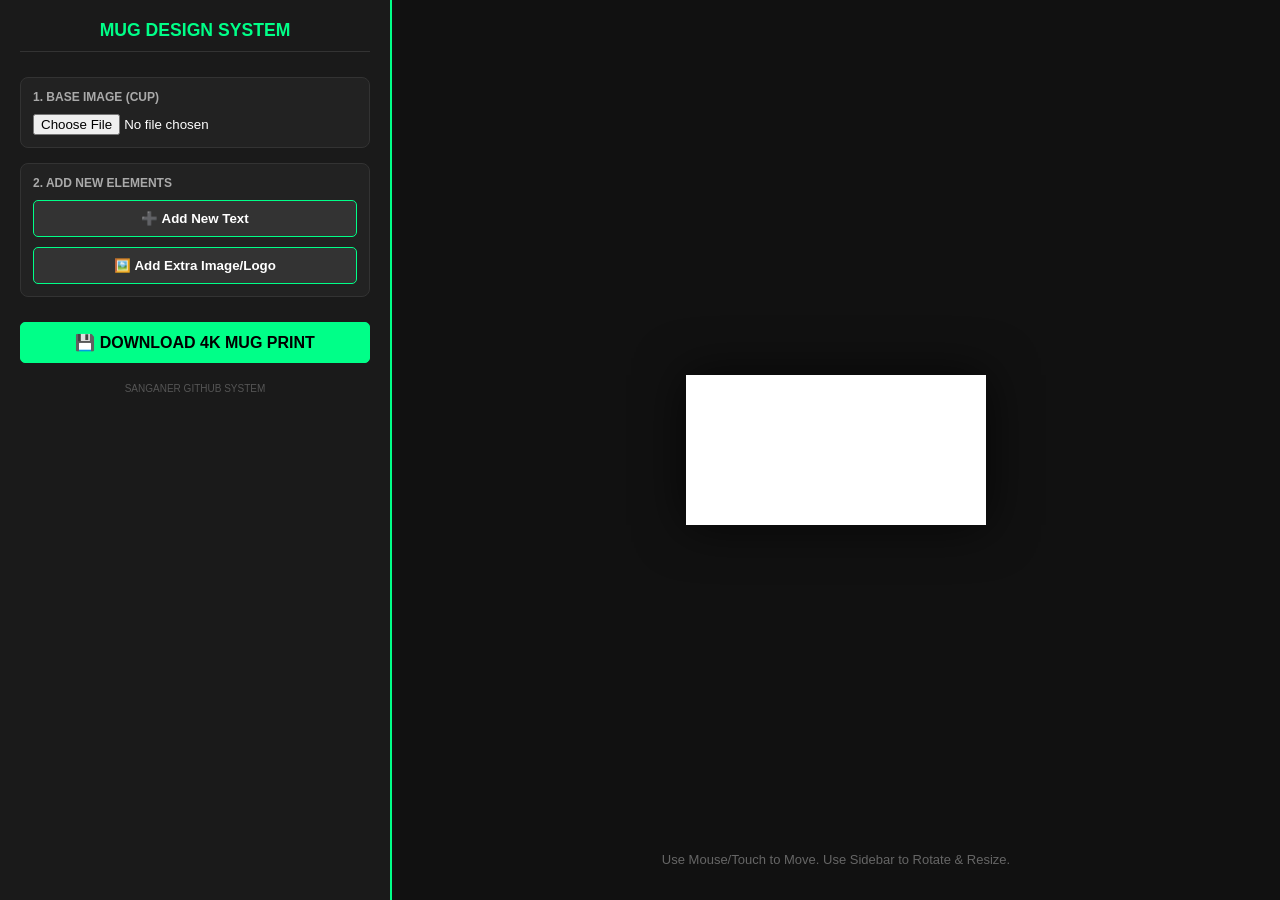
<file: mug-tool.html>
<!DOCTYPE html>
<html lang="hi">
<head>
    <meta charset="UTF-8">
    <title>Sainiwala Pro Mug Editor - 4K</title>
    <style>
        :root { --neon: #00ff88; --dark: #0f0f0f; --panel: #1a1a1a; }
        body { margin: 0; font-family: 'Segoe UI', sans-serif; background: var(--dark); color: white; display: flex; height: 100vh; }
        
        /* Left Sidebar */
        .sidebar { width: 350px; background: var(--panel); padding: 20px; border-right: 2px solid var(--neon); display: flex; flex-direction: column; gap: 15px; overflow-y: auto; box-shadow: 10px 0 20px rgba(0,0,0,0.5); }
        h2 { color: var(--neon); text-align: center; margin: 0 0 10px 0; font-size: 1.1rem; border-bottom: 1px solid #333; padding-bottom: 10px; }

        /* Controls Style */
        .control-group { background: #222; padding: 12px; border-radius: 8px; border: 1px solid #333; display: flex; flex-direction: column; gap: 10px; }
        label { font-size: 12px; color: #aaa; font-weight: bold; }
        input[type="text"], input[type="range"], select { width: 100%; padding: 8px; background: #000; border: 1px solid #444; color: white; border-radius: 4px; box-sizing: border-box; }
        
        .btn { background: #333; color: white; border: 1px solid var(--neon); padding: 10px; cursor: pointer; border-radius: 5px; font-weight: bold; transition: 0.3s; text-align: center; }
        .btn:hover { background: var(--neon); color: black; }
        .btn-main { background: var(--neon); color: black; font-size: 16px; margin-top: 10px; }
        .btn-danger { border-color: #ff4444; color: #ff4444; }
        .btn-danger:hover { background: #ff4444; color: white; }

        /* Canvas Area */
        #main-view { flex-grow: 1; display: flex; flex-direction: column; align-items: center; justify-content: center; background: #111; position: relative; }
        canvas { background: #fff; box-shadow: 0 0 50px rgba(0,0,0,0.7); cursor: move; }
        .hint { position: absolute; bottom: 20px; color: #666; font-size: 13px; }
    </style>
</head>
<body>

<div class="sidebar">
    <h2>MUG DESIGN SYSTEM</h2>
    
    <div class="control-group">
        <label>1. BASE IMAGE (CUP)</label>
        <input type="file" id="baseUpload" accept="image/*">
        <button class="btn" onclick="extractDesign()" id="cutBtn" style="display:none; background:#00e5ff; color:black;">✂️ Extract This Design</button>
    </div>

    <div class="control-group">
        <label>2. ADD NEW ELEMENTS</label>
        <button class="btn" onclick="addNewText()">➕ Add New Text</button>
        <button class="btn" onclick="document.getElementById('logoUpload').click()">🖼️ Add Extra Image/Logo</button>
        <input type="file" id="logoUpload" style="display:none" accept="image/*">
    </div>

    <div id="editPanel" class="control-group" style="display:none; border-color: var(--neon);">
        <label>3. EDIT SELECTED ITEM</label>
        <input type="text" id="textInput" placeholder="Edit Text Content..." oninput="updateItem()">
        
        <div>
            <label>Size</label>
            <input type="range" id="sizeRange" min="10" max="500" value="100" oninput="updateItem()">
        </div>
        
        <div>
            <label>Rotate</label>
            <input type="range" id="rotateRange" min="0" max="6.28" step="0.01" value="0" oninput="updateItem()">
        </div>
        
        <label>Color</label>
        <input type="color" id="colorInput" value="#ff0000" oninput="updateItem()">
        
        <button class="btn btn-danger" onclick="deleteLayer()">🗑️ Remove Selected</button>
    </div>

    <button class="btn btn-main" onclick="downloadHD()">💾 DOWNLOAD 4K MUG PRINT</button>
    <div style="text-align:center; font-size:10px; color:#555; margin-top:5px;">SANGANER GITHUB SYSTEM</div>
</div>

<div id="main-view">
    <canvas id="editor"></canvas>
    <p class="hint">Use Mouse/Touch to Move. Use Sidebar to Rotate & Resize.</p>
</div>

<script>
    const canvas = document.getElementById('editor');
    const ctx = canvas.getContext('2d');
    
    let layers = [];
    let selected = null;
    let baseImg = new Image();
    let mode = 'crop'; // crop or edit
    let frame = { x: 100, y: 100, w: 300, h: 200 };
    let isDragging = false, startX, startY;

    // 1. Base Image Upload & Crop System
    document.getElementById('baseUpload').onchange = (e) => {
        const reader = new FileReader();
        reader.onload = (f) => {
            baseImg.onload = () => {
                canvas.width = 800;
                canvas.height = (baseImg.height/baseImg.width)*800;
                mode = 'crop';
                document.getElementById('cutBtn').style.display = 'block';
                draw();
            };
            baseImg.src = f.target.result;
        };
        reader.readAsDataURL(e.target.files[0]);
    };

    // 2. Extra Image/Logo Add System
    document.getElementById('logoUpload').onchange = (e) => {
        const reader = new FileReader();
        reader.onload = (f) => {
            const img = new Image();
            img.onload = () => {
                const l = { type:'img', data: img, x: 100, y: 100, w: 200, h: (img.height/img.width)*200, rot: 0 };
                layers.push(l);
                selected = l;
                showPanel();
                draw();
            };
            img.src = f.target.result;
        };
        reader.readAsDataURL(e.target.files[0]);
    };

    function extractDesign() {
        const temp = document.createElement('canvas');
        const tctx = temp.getContext('2d');
        const sx = baseImg.width / canvas.width;
        const sy = baseImg.height / canvas.height;
        temp.width = frame.w * sx; temp.height = frame.h * sy;
        tctx.drawImage(baseImg, frame.x*sx, frame.y*sy, frame.w*sx, frame.h*sy, 0, 0, temp.width, temp.height);
        
        const extImg = new Image();
        extImg.onload = () => {
            layers.push({ type:'img', data: extImg, x: 100, y: 50, w: 500, h: (extImg.height/extImg.width)*500, rot: 0 });
            mode = 'edit';
            canvas.width = 1000; canvas.height = 450;
            document.getElementById('cutBtn').style.display = 'none';
            draw();
        };
        extImg.src = temp.toDataURL();
    }

    function addNewText() {
        const l = { type:'text', content: 'New Text', x: 400, y: 200, size: 50, color: '#ff0000', rot: 0, w: 200, h: 50 };
        layers.push(l);
        selected = l;
        showPanel();
        draw();
    }

    function draw() {
        ctx.clearRect(0, 0, canvas.width, canvas.height);
        ctx.fillStyle = "#fff";
        ctx.fillRect(0,0, canvas.width, canvas.height);

        if(mode === 'crop' && baseImg.src) {
            ctx.drawImage(baseImg, 0, 0, canvas.width, canvas.height);
            ctx.strokeStyle = "#00ff88"; ctx.lineWidth = 3;
            ctx.strokeRect(frame.x, frame.y, frame.w, frame.h);
            // Handles
            ctx.fillStyle = "#00ff88";
            ctx.fillRect(frame.x-5, frame.y-5, 10, 10);
            ctx.fillRect(frame.x+frame.w-5, frame.y+frame.h-5, 10, 10);
        }

        layers.forEach(l => {
            ctx.save();
            ctx.translate(l.x + l.w/2, l.y + l.h/2);
            ctx.rotate(l.rot);
            if(l.type === 'img') {
                ctx.drawImage(l.data, -l.w/2, -l.h/2, l.w, l.h);
            } else {
                ctx.fillStyle = l.color;
                ctx.font = `bold ${l.size}px Arial`;
                ctx.textAlign = "center";
                ctx.fillText(l.content, 0, l.size/3);
            }
            if(l === selected) {
                ctx.strokeStyle = "#00e5ff"; ctx.lineWidth = 2;
                ctx.strokeRect(-l.w/2 - 5, -l.h/2 - 5, l.w + 10, l.h + 10);
            }
            ctx.restore();
        });
    }

    // Interactive Logic
    canvas.onmousedown = (e) => {
        const r = canvas.getBoundingClientRect();
        const mx = (e.clientX - r.left) * (canvas.width/r.width);
        const my = (e.clientY - r.top) * (canvas.height/r.height);

        if(mode === 'crop') {
            isDragging = true;
        } else {
            selected = null;
            document.getElementById('editPanel').style.display = 'none';
            for(let i=layers.length-1; i>=0; i--) {
                let l = layers[i];
                if(mx > l.x && mx < l.x+l.w && my > l.y && my < l.y+l.h) {
                    selected = l;
                    isDragging = true;
                    showPanel();
                    break;
                }
            }
        }
        startX = mx; startY = my;
        draw();
    };

    canvas.onmousemove = (e) => {
        if(!isDragging) return;
        const r = canvas.getBoundingClientRect();
        const mx = (e.clientX - r.left) * (canvas.width/r.width);
        const my = (e.clientY - r.top) * (canvas.height/r.height);

        if(mode === 'crop') {
            frame.w = mx - frame.x; frame.h = my - frame.y;
        } else if(selected) {
            selected.x += (mx - startX);
            selected.y += (my - startY);
        }
        startX = mx; startY = my;
        draw();
    };

    window.onmouseup = () => isDragging = false;

    // Sidebar Update System
    function showPanel() {
        const p = document.getElementById('editPanel');
        p.style.display = 'block';
        if(selected.type === 'text') {
            document.getElementById('textInput').style.display = 'block';
            document.getElementById('textInput').value = selected.content;
            document.getElementById('colorInput').value = selected.color;
        } else {
            document.getElementById('textInput').style.display = 'none';
        }
        document.getElementById('sizeRange').value = selected.type === 'text' ? selected.size : selected.w;
        document.getElementById('rotateRange').value = selected.rot;
    }

    function updateItem() {
        if(!selected) return;
        if(selected.type === 'text') {
            selected.content = document.getElementById('textInput').value;
            selected.size = parseInt(document.getElementById('sizeRange').value);
            selected.color = document.getElementById('colorInput').value;
            selected.w = ctx.measureText(selected.content).width * (selected.size/20); // rough estimation
        } else {
            const oldW = selected.w;
            selected.w = parseInt(document.getElementById('sizeRange').value);
            selected.h = selected.h * (selected.w / oldW);
        }
        selected.rot = parseFloat(document.getElementById('rotateRange').value);
        draw();
    }

    function deleteLayer() {
        layers = layers.filter(l => l !== selected);
        selected = null;
        document.getElementById('editPanel').style.display = 'none';
        draw();
    }

    function downloadHD() {
        const hd = document.createElement('canvas');
        hd.width = 4000; hd.height = 1800; // 4K Resolution
        const hctx = hd.getContext('2d');
        const s = 4000 / canvas.width;

        hctx.fillStyle = "white"; hctx.fillRect(0,0,4000,1800);

        layers.forEach(l => {
            hctx.save();
            hctx.translate((l.x + l.w/2)*s, (l.y + l.h/2)*s);
            hctx.rotate(l.rot);
            if(l.type === 'img') {
                hctx.drawImage(l.data, (-l.w/2)*s, (-l.h/2)*s, l.w*s, l.h*s);
            } else {
                hctx.fillStyle = l.color;
                hctx.font = `bold ${l.size*s}px Arial`;
                hctx.textAlign = "center";
                hctx.fillText(l.content, 0, (l.size/3)*s);
            }
            hctx.restore();
        });
        const link = document.createElement('a');
        link.download = "Sainiwala_Mug_4K.png";
        link.href = hd.toDataURL("image/png", 1.0);
        link.click();
    }
</script>
</body>
</html>
</file>
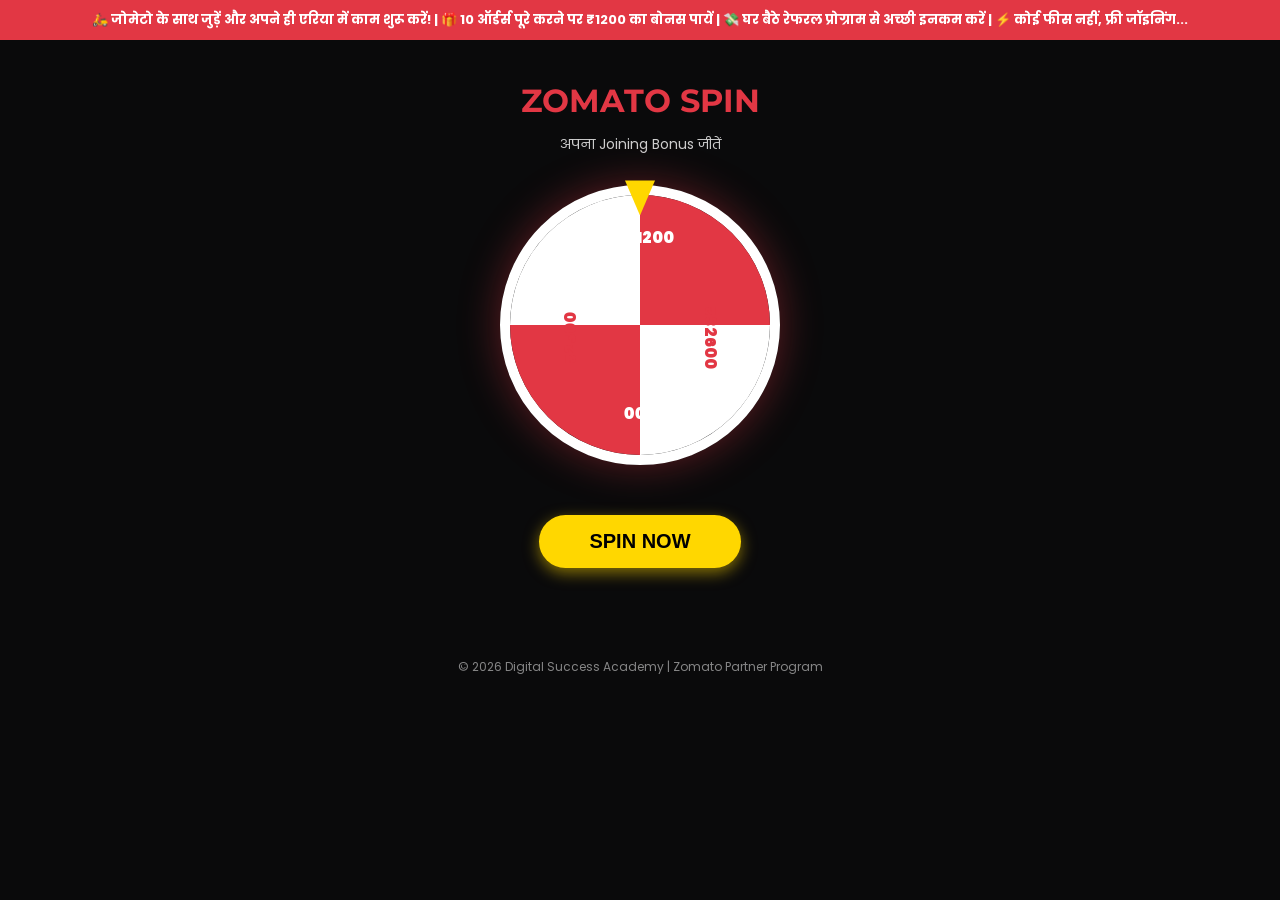
<file: ZomatoLucky.html>
<!DOCTYPE html>
<html lang="en">
<head>
    <meta charset="UTF-8">
    <meta name="viewport" content="width=device-width, initial-scale=1.0">
    <title>Zomato Join & Earn | Official Spin</title>
    
    <link href="https://fonts.googleapis.com/css2?family=Montserrat:wght@700;900&family=Poppins:wght@400;600&display=swap" rel="stylesheet">
    <link rel="stylesheet" href="https://cdnjs.cloudflare.com/ajax/libs/font-awesome/6.4.0/css/all.min.css">
    
    <style>
        :root {
            --primary: #e23744;
            --dark: #0a0a0b;
            --gold: #ffd700;
            --white: #ffffff;
        }

        * { box-sizing: border-box; transition: all 0.3s ease; }
        body {
            margin: 0; font-family: 'Poppins', sans-serif;
            background-color: var(--dark); color: #ffffff;
            overflow-x: hidden; text-align: center;
        }

        .scrolling-bar {
            background: var(--primary); color: white; padding: 10px 0; 
            font-size: 13px; font-weight: 700; overflow: hidden; white-space: nowrap;
        }
        .scrolling-text {
            display: inline-block; animation: marquee 20s linear infinite;
        }
        @keyframes marquee { 0% { transform: translateX(100%); } 100% { transform: translateX(-100%); } }

        .container { max-width: 500px; margin: 0 auto; padding: 20px; }

        /* --- SPIN WHEEL --- */
        .wheel-container {
            position: relative; width: 280px; height: 280px; margin: 30px auto;
            border: 10px solid #fff; border-radius: 50%; box-shadow: 0 0 40px rgba(226, 55, 68, 0.4);
        }
        .wheel {
            width: 100%; height: 100%; border-radius: 50%;
            background: conic-gradient(
                #e23744 0deg 90deg, #fff 90deg 180deg, 
                #e23744 180deg 270deg, #fff 270deg 360deg
            );
            position: relative; transition: transform 4s cubic-bezier(0.15, 0, 0.15, 1);
        }
        .pointer {
            position: absolute; top: -15px; left: 50%; transform: translateX(-50%);
            width: 30px; height: 35px; background: var(--gold);
            clip-path: polygon(50% 100%, 0 0, 100% 0); z-index: 10;
        }
        
        .wheel-text {
            position: absolute; font-weight: 900; font-size: 16px; width: 100px;
        }

        .spin-btn {
            background: var(--gold); color: #000; border: none;
            padding: 15px 50px; border-radius: 50px; font-weight: 900;
            font-size: 20px; cursor: pointer; margin-top: 20px;
            box-shadow: 0 5px 15px rgba(255, 215, 0, 0.5);
        }

        /* --- FORM & SUCCESS --- */
        #regSection { display: none; margin-top: 30px; }
        .reg-card {
            background: #fff; color: #333; padding: 25px; border-radius: 25px;
            text-align: left; box-shadow: 0 10px 40px rgba(0,0,0,0.6);
        }
        input {
            width: 100%; padding: 15px; margin-bottom: 12px;
            border: 2px solid #edf2f7; border-radius: 12px; font-size: 16px;
        }
        .submit-btn {
            width: 100%; background: var(--primary); color: #fff;
            border: none; padding: 18px; border-radius: 12px;
            font-weight: 700; font-size: 18px; cursor: pointer;
        }

        .win-banner {
            background: #fff; color: var(--primary); padding: 12px;
            border-radius: 12px; margin-bottom: 20px; font-weight: 900;
            border: 2px solid var(--gold); animation: bounce 1s infinite;
        }
        @keyframes bounce { 0%, 100% {transform: scale(1);} 50% {transform: scale(1.05);} }

        #successBox { 
            display: none; background: #fff; color: #333; 
            padding: 30px 20px; border-radius: 30px; margin-top: 20px;
        }
        .info-msg {
            background: #fff5f5; border: 1px dashed var(--primary);
            padding: 15px; border-radius: 15px; font-size: 14px; margin-top: 15px;
        }
    </style>
</head>
<body>

    <div class="scrolling-bar">
        <div class="scrolling-text">
            🛵 जोमेटो के साथ जुड़ें और अपने ही एरिया में काम शुरू करें! | 🎁 10 ऑर्डर्स पूरे करने पर ₹1200 का बोनस पायें | 💸 घर बैठे रेफरल प्रोग्राम से अच्छी इनकम करें | ⚡ कोई फीस नहीं, फ्री जॉइनिंग...
        </div>
    </div>

    <div class="container">
        
        <div id="spinSection">
            <h1 style="font-family: Montserrat; color: var(--primary); margin-bottom:0;">ZOMATO <span>SPIN</span></h1>
            <p style="font-size: 14px; opacity: 0.8; margin-bottom: 20px;">अपना Joining Bonus जीतें</p>

            <div class="wheel-container">
                <div class="pointer"></div>
                <div id="wheel" class="wheel">
                    <div class="wheel-text" style="top: 30px; left: 90px; color: #fff;">₹1200</div>
                    <div class="wheel-text" style="top: 130px; right: 10px; color: #e23744; transform: rotate(90deg);">₹32600</div>
                    <div class="wheel-text" style="bottom: 30px; left: 90px; color: #fff; transform: rotate(180deg);">₹5000</div>
                    <div class="wheel-text" style="top: 130px; left: 10px; color: #e23744; transform: rotate(270deg);">₹2500</div>
                </div>
            </div>

            <button class="spin-btn" id="spinBtn" onclick="startSpin()">SPIN NOW</button>
        </div>

        <div id="regSection">
            <div class="win-banner">🎊 बधाई हो! आपने ₹1200 बोनस जीता है!</div>
            
            <div class="reg-card">
                <h3 style="margin-top:0; text-align:center;">डिटेल्स भरें</h3>
                <form id="regForm">
                    <input type="text" id="name" placeholder="आपका नाम (Full Name)" required>
                    <input type="tel" id="whatsapp" placeholder="WhatsApp नंबर (10 अंक)" required pattern="[0-9]{10}">
                    <input type="text" id="city" placeholder="आपका शहर (City Name)" required>
                    <button type="submit" class="submit-btn" id="submitBtn">CLAIM NOW <i class="fas fa-check"></i></button>
                </form>
            </div>
        </div>

        <div id="successBox">
            <i class="fas fa-gift" style="font-size: 50px; color: var(--primary);"></i>
            <h2 style="color: var(--primary); margin-bottom: 10px;">Data Saved!</h2>
            <p style="font-weight: 600;">रेफरल लिंक के लिए थोड़ा इंतजार करें, जल्द ही आपको अपना पर्सनल लिंक मिलेगा।</p>
            
            <div class="info-msg">
                <p>📍 उस लिंक से <b>Zomato Join</b> करें और अपने एरिया में काम शुरू करें।</p>
                <p>💰 10 आर्डर पूरे करते ही ₹1200 बोनस मिलेगा और आप <b>Referral Program</b> से घर बैठे इनकम कर सकेंगे।</p>
            </div>
            
            <p style="font-size: 12px; margin-top: 15px; opacity: 0.7;">हमारी टीम आपसे WhatsApp पर संपर्क करेगी।</p>
        </div>

    </div>

    <script>
        // Apni purani Script URL yahan dale
        const scriptURL = "https://script.google.com/macros/s/AKfycby0KZNDqPrrkLrAe867r1euXdihIZMmiZX1rquBpwtaBYwZoxHYPvUXpBmhez9msPPieQ/exec";

        function startSpin() {
            const wheel = document.getElementById('wheel');
            const btn = document.getElementById('spinBtn');
            
            btn.disabled = true;
            btn.style.opacity = "0.5";

            // Fixed Angle for ₹1200 (Top position)
            // 360 * 5 (rotations) + 0 (stops exactly at top/zero point)
            const rotation = 1800; 
            wheel.style.transform = `rotate(${rotation}deg)`;

            setTimeout(() => {
                document.getElementById('spinSection').style.display = "none";
                document.getElementById('regSection').style.display = "block";
            }, 4500);
        }

        document.getElementById("regForm").addEventListener("submit", async function(e) {
            e.preventDefault();
            const btn = document.getElementById("submitBtn");
            btn.innerText = "Processing...";
            btn.disabled = true;

            const data = {
                name: document.getElementById("name").value,
                mobile: document.getElementById("whatsapp").value,
                address: document.getElementById("city").value,
                referral: "Zomato_Spin_1200"
            };

            try {
                // Fetch logic to your Google Sheets
                await fetch(scriptURL, { method: "POST", body: JSON.stringify(data) });
                
                document.getElementById("regSection").style.display = "none";
                document.getElementById("successBox").style.display = "block";
            } catch (err) {
                // For demo, even if it fails it shows success, but in real use, alert error
                document.getElementById("regSection").style.display = "none";
                document.getElementById("successBox").style.display = "block";
            }
        });
    </script>

    <footer style="margin-top: 50px; padding: 20px; font-size: 12px; opacity: 0.5;">
        © 2026 Digital Success Academy | Zomato Partner Program
    </footer>

</body>
</html>
</file>
